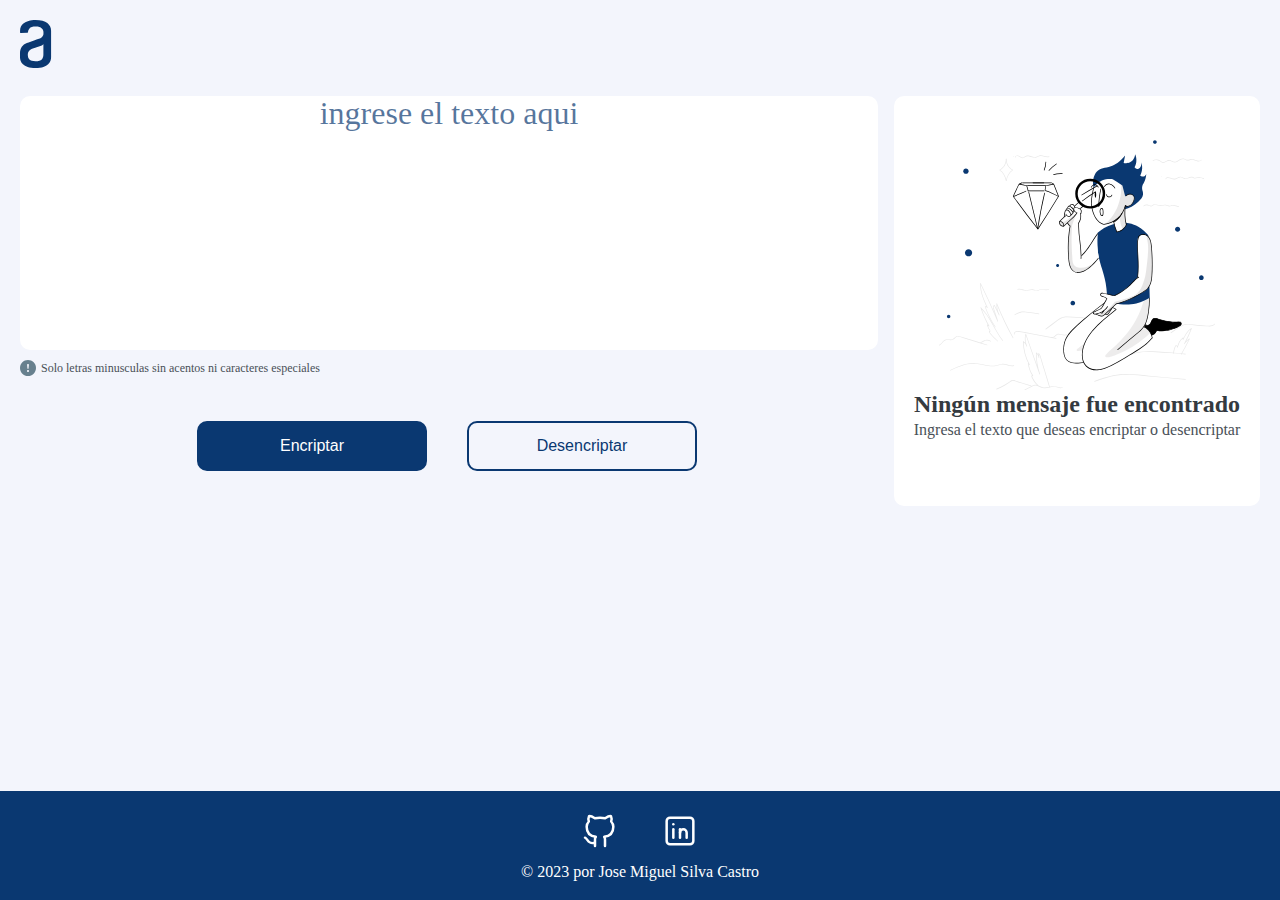
<file: index.html>
<!DOCTYPE html>
<html lang="en">
  <head>
    <meta charset="UTF-8" />
    <meta http-equiv="X-UA-Compatible" content="IE=edge" />
    <meta name="viewport" content="width=device-width, initial-scale=1.0" />
    <link rel="stylesheet" href="./assets/styles/style.css" />
    <link rel="shortcut icon" href="./assets/img/Vector.svg" />
    <title>Encriptador</title>
  </head>
  <body>
    <header>
      <h1 class="contenedor-logo">
        <a href="https://app.aluracursos.com/user/joguel96"
          ><img src="./assets/img/Vector.svg" alt="Alura"
        /></a>
      </h1>
    </header>

    <main class="contenedor-principal">
      <div class="contenedor-mensaje">
        <textarea
          id="mensaje"
          placeholder="ingrese el texto aqui"
          autocapitalize="none"
          pattern="[a-z ]*"
          oninput="this.value = this.value.replace(/[^a-z\n ]/g, '')"
        ></textarea>
        <div class="contenedor-aviso">
          <img src="./assets/img/aviso.svg" alt="aviso" />
          <p>Solo letras minusculas sin acentos ni caracteres especiales</p>
        </div>

        <div class="contenedor-botones-encriptado">
          <button class="btn encriptar" onclick="encriptar()">Encriptar</button>
          <button class="btn desencriptar" onclick="desencriptar()">
            Desencriptar
          </button>
        </div>
      </div>

      <div class="contenedor-mensaje contenedor-mensaje2">
        <textarea readonly id="resultado"></textarea>
        <div id="mensaje-vacio">
          <img src="./assets/img/Muñeco.svg" alt="no hay mensaje" />
          <h5>Ningún mensaje fue encontrado</h5>
          <p>Ingresa el texto que deseas encriptar o desencriptar</p>
        </div>

        <div class="contenedor-boton-copiar">
          <button id="copiar" class="btn" onclick="copiar()">Copiar</button>
        </div>
      </div>

      <div id="contenedor-notificacion"><p id="notificacion"></p></div>
    </main>

    <footer>
      <div class="contenedor-logos">
        <a href="https://github.com/Joguel96"
          ><img src="./assets/img/gitHub.svg" alt="github"
        /></a>
        <a href="https://www.linkedin.com/in/joguel/"
          ><img src="./assets/img/linkedIn.svg" alt="linkedIn"
        /></a>
      </div>
      <div class="contenedor-copy">
        <p>&copy; 2023 por Jose Miguel Silva Castro</p>
      </div>
    </footer>

    <script src="./script.js"></script>
  </body>
</html>
</file>
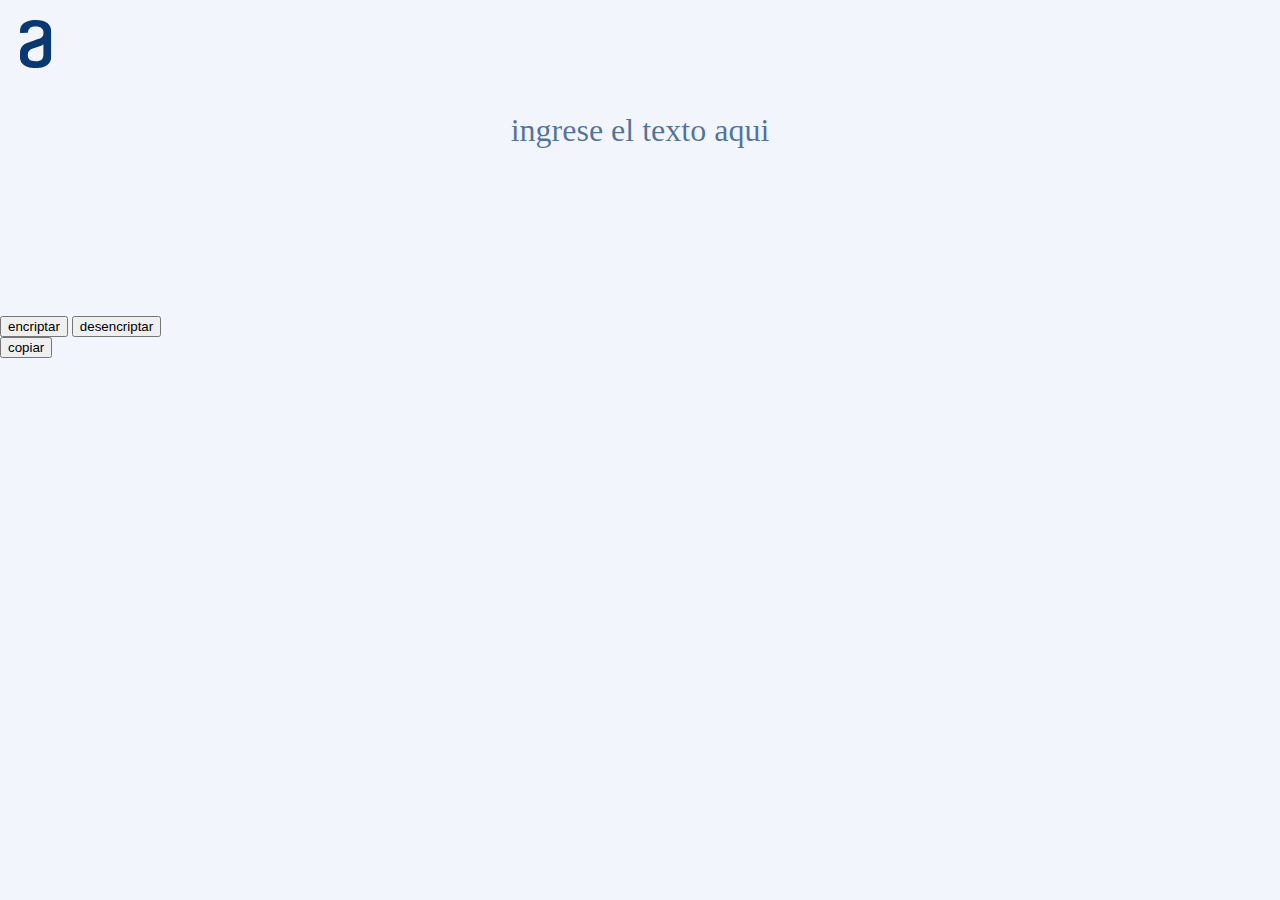
<file: encriptador.html>
<!DOCTYPE html>
<html lang="en">
<head>
    <meta charset="UTF-8">
    <meta http-equiv="X-UA-Compatible" content="IE=edge">
    <meta name="viewport" content="width=device-width, initial-scale=1.0">
    <link rel="stylesheet" href="style.css">
    <title>Encriptador</title>
</head>
<body>
    <header>
        <h1 class="contenedor-logo">
            <img src="./assets/img/Vector.svg" alt="Alura">
        </h1>
    </header>
    
    <main class="contenedor-principal">
        <div class ="contenedor-mensaje">
            <textarea id="mensaje" placeholder="ingrese el texto aqui" rows="5" cols="50" pattern="[a-z ]*" oninput="this.value = this.value.replace(/[^a-z\n ]/g, '')"></textarea>

        </div>

        <div></div>
        <div></div>

        <button onclick="encriptar()">encriptar</button>
        <button onclick="desencriptar()">desencriptar</button>

        <p id="texto"></p>
        <button onclick="copiar()">copiar</button>
        
    </main>

    <footer></footer>
    
    <script src="./script.js"></script>
</body>
</html>
</file>
<file: assets/styles/style.css>
@import url(./reset.css);

body {
    display: flex;
    flex-direction: column;
    background-color: #F3F5FC;
    font-family: 'Inter';
    min-height: 100vh;
}

header {
    width: 100%;
    height: 96px;
}

footer {
    padding: 10px 20px 20px;
    min-height: 25px;
    background-color: #0A3871;
    margin-top: auto;
}

.contenedor-logo {
    margin: auto;
    padding: 20px;
}

.contenedor-copy {
    display: flex;
    align-items: center;
    justify-content: center;
    color: white;
}

.contenedor-logos {
    display: flex;
    justify-content: center;
    align-items: center;
}

.contenedor-logos img {
    width: 30px;
    height: 30px;
    margin: 10px;
}

.contenedor-principal {
    width: 100%;
}

.contenedor-mensaje {
    display: flex;
    flex-direction: column;
    /* width: 98%; */
    margin: auto;
    padding: 0 20px;
}

#mensaje,
#resultado,
#mensaje-vacio {
    width: 100%;
    min-height: 150px;
    resize: none;
    margin: auto;
    background-color: white;
    border-style: none;
    font-family: 'Inter';
    color: #0A3871;
    font-style: normal;
    font-weight: 400;
    font-size: 24px;
    line-height: 125%;
    text-align: center;
    border-radius: 10px;
}

#mensaje:focus,
#resultado:focus {
    outline: none;
}

#mensaje::placeholder {
    color: #0a3871af;
    font-size: 32px;
}

.contenedor-aviso {
    margin: 10px 0;
    display: flex;
    font-size: 12px;
    color: #495057;
    align-items: center;

}

#resultado {
    display: none;
}

#mensaje-vacio {
    display: flex;
    flex-direction: column;
    align-items: center;
    justify-content: center;
}

#mensaje-vacio h5 {
    color: #343A40;
    font-size: 24px;
    line-height: 120%;
    font-weight: bold;
}

#mensaje-vacio p {
    color: #495057;
    font-size: 16px;
    line-height: 150%;
}

#mensaje-vacio img {
    height: 0;
}

.contenedor-aviso img {
    margin-right: 5px;
}

.contenedor-botones-encriptado {
    padding: 0 20px 20px;
    height: 120px;
    display: flex;
    flex-direction: column;
    align-items: center;
    justify-content: space-between;
}

.contenedor-boton-copiar {
    padding: 20px;
    display: flex;
    align-items: center;
}

.btn {
    height: 50px;
    width: 100%;
    border-radius: 10px;
    border: 2px solid #0A3871;
    color: #0A3871;
    background-color: #F3F5FC;
    transition: box-shadow 0.3s ease, transform 0.2s ease;
}

#copiar {
    display: none;
}

.encriptar {
    background-color: #0A3871;
    color: white;
}

.btn:active {
    transform: scale(0.99);
}


#contenedor-notificacion {
    position: fixed;
    top: 10px;
    left: calc(50% - 70px);
    width: 120px;
    height: 30px;
    text-align: center;
    background-color: #0A3871;
    color: white;
    padding: 10px;
    display: none;
    z-index: 9999;
    border-radius: 10px;
}

@keyframes slide-down {
    0% {
        transform: translateY(-100%);
        opacity: 0;
    }

    100% {
        transform: translateY(0);
        opacity: 1;
    }
}

@keyframes fade-out {
    0% {
        opacity: 1;
    }

    100% {
        opacity: 0;
    }
}

#contenedor-notificacion #notificacion {
    display: flex;
    align-items: center;
    justify-content: center;
    height: 100%;
}

@media screen and (min-width: 430px) {

    .contenedor-botones-encriptado {
        flex-direction: row;
        justify-content: center;
    }

    .btn {
        height: 60px;
        max-width: 400px;
        margin: 20px;
        font-size: 16px;
    }

    .contenedor-boton-copiar {
        justify-content: center;
    }

    #copiar {
        width: calc(50% - 40px);
    }

    .contenedor-logos img {
        width: 50px;
        height: 50px;
        margin: 10px 20px;
    }

}

@media screen and (min-width: 1024px) {

    .contenedor-principal {
        display: flex;
        padding: 0 20px;
        width: auto;
    }

    .contenedor-mensaje {
        width: 70%;
        padding: 0;
    }

    #mensaje,
    #resultado,
    #mensaje-vacio {
        min-height: 250px;
    }

    #mensaje-vacio img {
        margin-top: 20px;
        height: 250px;
    }

    .btn {
        height: 50px;
        width: 230px;
    }

    .btn:hover {
        box-shadow: 0px 0px 7px 4px rgb(0 0 0 / 40%);
    }

    #copiar {
        margin: 50px 0 0 0;
        background-color: white;
        width: 230px;
    }

    .contenedor-mensaje2 {
        width: 30%;
        margin: 0 auto 20px 20px;
        background-color: white;
        border-radius: 10px;
    }

    .contenedor-logos img {
        width: 40px;
        height: 40px;
    }
}
</file>
<file: style.css>
@import url(./reset.css);

body {
    background-color: #F3F5FC;
}

header {
    width: 100%;
    height: 96px;
}

.contenedor-logo {
    margin: auto;
    padding: 20px;
}

.contenedor-principal {
    width: 100%;
}

.contenedor-mensaje {
    display: flex;
    width: 98%;
    margin: auto;
}

#mensaje {
    width: 100%;
    height: 200px;
    padding: 10px;
    resize: none;
    margin: auto;
    background-color: #F3F5FC;
    border-style: none;
    color: #0A3871;
    font-family: 'Inter';
    font-style: normal;
    font-weight: 400;
    font-size: 32px;
    line-height: 150%;
    text-align: center;
}

#mensaje:focus {
    border-style: none;
    outline: none;
}

#mensaje::placeholder{
    color: #0a3871af;
}
</file>
